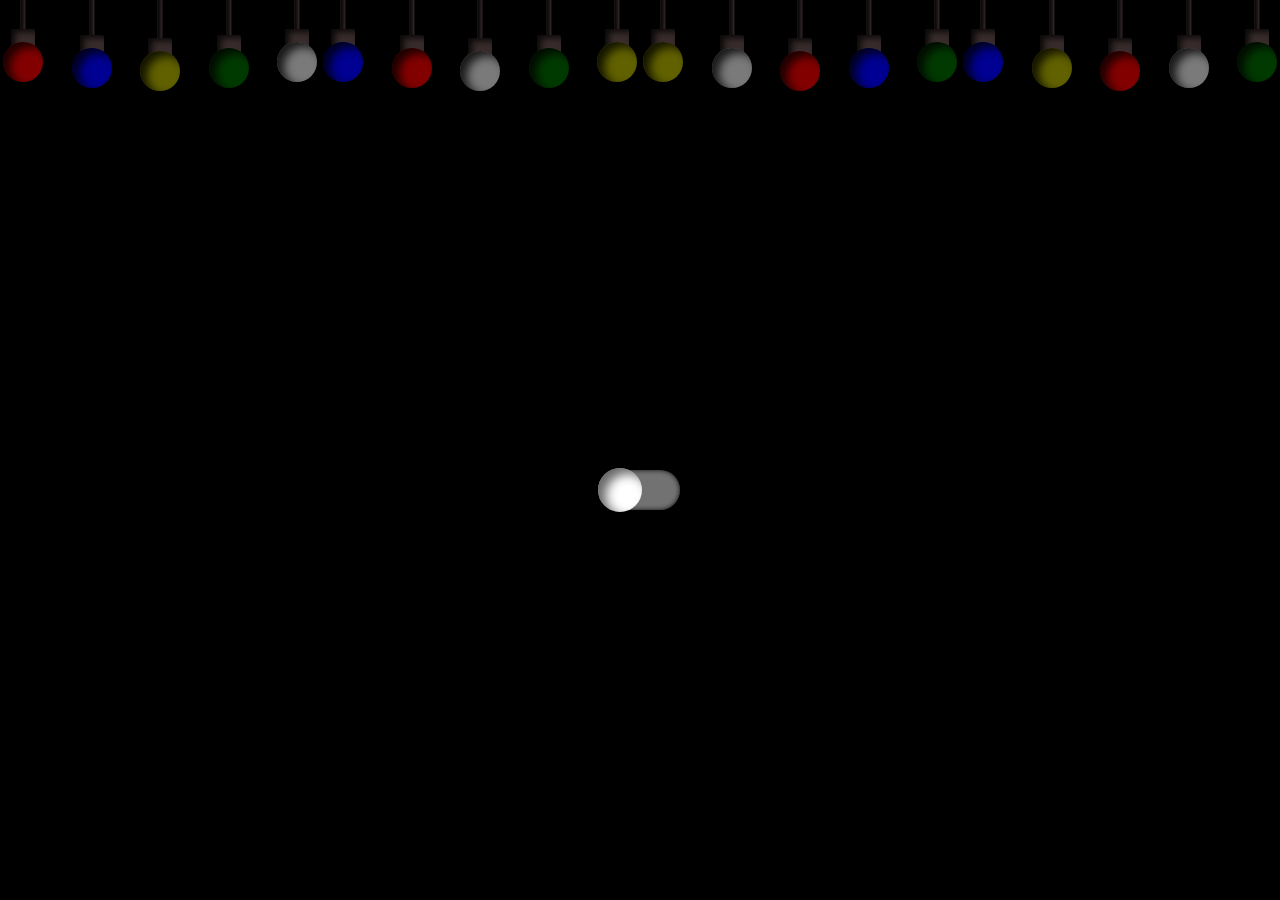
<file: index.html>
<!DOCTYPE html>
<html lang="en">
<head>
  <meta charset="UTF-8">
  <meta http-equiv="X-UA-Compatible" content="IE=edge">
  <meta name="viewport" content="width=device-width, initial-scale=1.0">
  <title>Christmas Lights</title>

  <link rel="stylesheet" href="Christmas-Lights/styles/style.css">
  <link rel="stylesheet" href="Christmas-Lights/styles/lights.css">
  <link rel="stylesheet" href="Christmas-Lights/styles/flashersAnimators.css">
  <link rel="stylesheet" href="Christmas-Lights/styles/lamps.css ">
  <link rel="stylesheet" href="Christmas-Lights/styles/inputCheckbox.css ">

</head>
<body>
  
  <!-- lights -->
  <div id="topBar">
    
    <div class="lightsCollection">
      <div class="lamp container1">
        <div class="light red delay animationOFF"></div>
        <div class="lampsocket"></div>
      </div>
      <div class="lamp container2">
        <div class="light blue animationOFF"></div>
        <div class="lampsocket"></div>
      </div>
      <div class="lamp container3">
        <div class="light yellow delay animationOFF"></div>
        <div class="lampsocket"></div>
      </div>
      <div class="lamp container2">
        <div class="light green animationOFF"></div>
        <div class="lampsocket"></div>
      </div>
      <div class="lamp container1">
        <div class="light white delay animationOFF"></div>
        <div class="lampsocket"></div>
      </div>
     
    </div>

    <div class="lightsCollection">
      <div class="lamp container1">
        <div class="light blue animationOFF"></div>
        <div class="lampsocket"></div>
      </div>
      <div class="lamp container2">
        <div class="light red animationOFF delay"></div>
        <div class="lampsocket"></div>
      </div>
      <div class="lamp container3">
        <div class="light white animationOFF"></div>
        <div class="lampsocket"></div>
      </div>
      <div class="lamp container2">
        <div class="light green animationOFF delay"></div>
        <div class="lampsocket"></div>
      </div>
      <div class="lamp container1">
        <div class="light yellow animationOFF"></div>
        <div class="lampsocket"></div>
      </div>
     
    </div>

    <div class="lightsCollection">
      <div class="lamp container1">
        <div class="light yellow delay animationOFF"></div>
        <div class="lampsocket"></div>
      </div>
      <div class="lamp container2">
        <div class="light white animationOFF"></div>
        <div class="lampsocket"></div>
      </div>
      <div class="lamp container3">
        <div class="light red delay animationOFF"></div>
        <div class="lampsocket"></div>
      </div>
      <div class="lamp container2">
        <div class="light blue animationOFF"></div>
        <div class="lampsocket"></div>
      </div>
      <div class="lamp container1">
        <div class="light green delay animationOFF"></div>
        <div class="lampsocket"></div>
      </div>
     
    </div>

    <div class="lightsCollection">
      <div class="lamp container1">
        <div class="light blue animationOFF"></div>
        <div class="lampsocket"></div>
      </div>
      <div class="lamp container2">
        <div class="light yellow animationOFF delay"></div>
        <div class="lampsocket"></div>
      </div>
      <div class="lamp container3">
        <div class="light red animationOFF"></div>
        <div class="lampsocket"></div>
      </div>
      <div class="lamp container2">
        <div class="light white animationOFF delay"></div>
        <div class="lampsocket"></div>
      </div>
      <div class="lamp container1">
        <div class="light green animationOFF"></div>
        <div class="lampsocket"></div>
      </div>
     
    </div>
  </div>
  
  <div id="checkON_OFF">
      <input placeholder="On/Off" type="checkbox" name="On_Off" id="On_Off">
  </div>
  
  <script src="Christmas-Lights/scripts/script.js"></script>
</body>
</html>
</file>
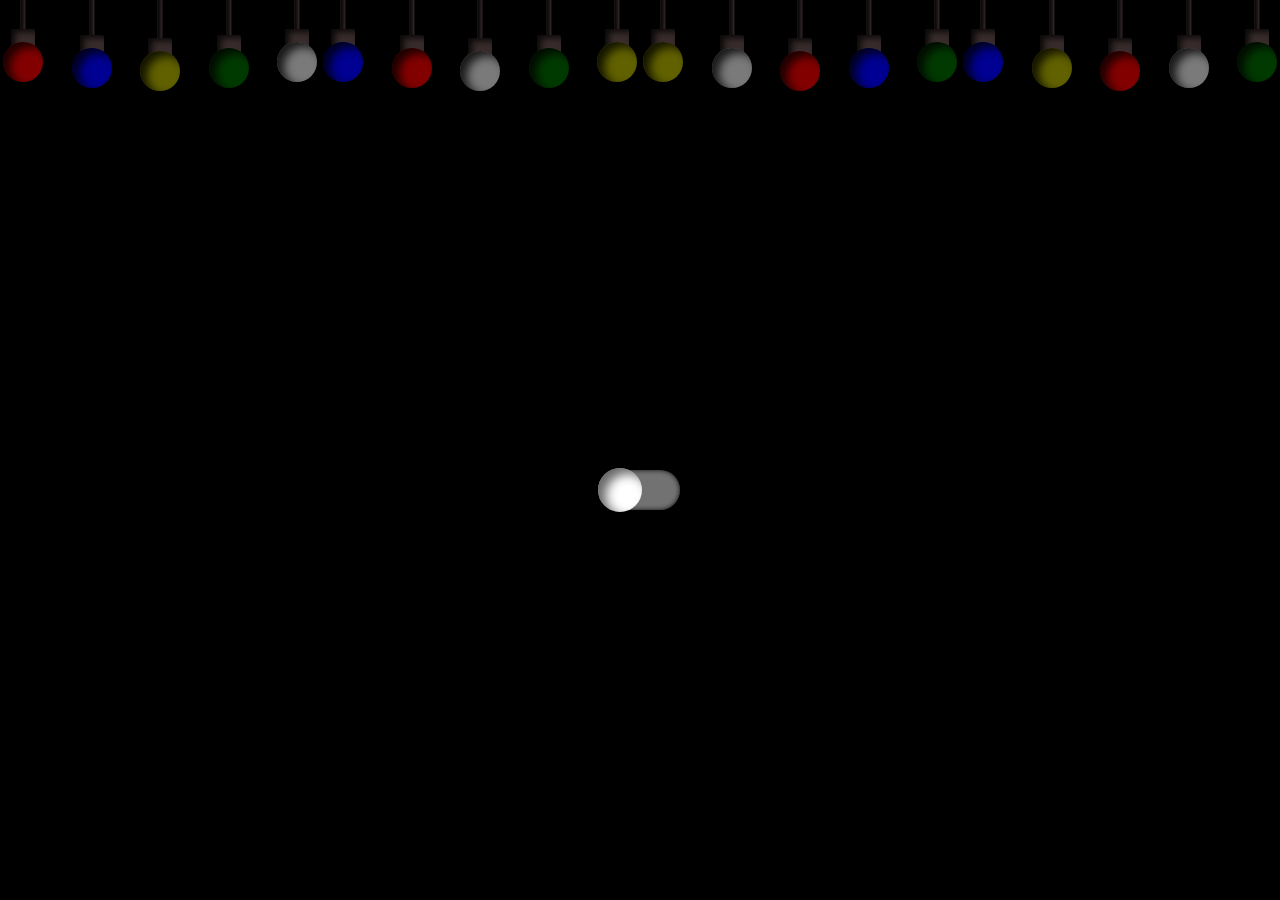
<file: Christmas-Lights/index.html>
<!DOCTYPE html>
<html lang="en">
<head>
  <meta charset="UTF-8">
  <meta http-equiv="X-UA-Compatible" content="IE=edge">
  <meta name="viewport" content="width=device-width, initial-scale=1.0">
  <title>Christmas Lights</title>

  <link rel="stylesheet" href="styles/style.css">
  <link rel="stylesheet" href="styles/lights.css">
  <link rel="stylesheet" href="styles/flashersAnimators.css">
  <link rel="stylesheet" href="styles/lamps.css ">
  <link rel="stylesheet" href="styles/inputCheckbox.css ">

</head>
<body>
  
  <!-- lights -->
  <div id="topBar">
    
    <div class="lightsCollection">
      <div class="lamp container1">
        <div class="light red delay animationOFF"></div>
        <div class="lampsocket"></div>
      </div>
      <div class="lamp container2">
        <div class="light blue animationOFF"></div>
        <div class="lampsocket"></div>
      </div>
      <div class="lamp container3">
        <div class="light yellow delay animationOFF"></div>
        <div class="lampsocket"></div>
      </div>
      <div class="lamp container2">
        <div class="light green animationOFF"></div>
        <div class="lampsocket"></div>
      </div>
      <div class="lamp container1">
        <div class="light white delay animationOFF"></div>
        <div class="lampsocket"></div>
      </div>
     
    </div>

    <div class="lightsCollection">
      <div class="lamp container1">
        <div class="light blue animationOFF"></div>
        <div class="lampsocket"></div>
      </div>
      <div class="lamp container2">
        <div class="light red animationOFF delay"></div>
        <div class="lampsocket"></div>
      </div>
      <div class="lamp container3">
        <div class="light white animationOFF"></div>
        <div class="lampsocket"></div>
      </div>
      <div class="lamp container2">
        <div class="light green animationOFF delay"></div>
        <div class="lampsocket"></div>
      </div>
      <div class="lamp container1">
        <div class="light yellow animationOFF"></div>
        <div class="lampsocket"></div>
      </div>
     
    </div>

    <div class="lightsCollection">
      <div class="lamp container1">
        <div class="light yellow delay animationOFF"></div>
        <div class="lampsocket"></div>
      </div>
      <div class="lamp container2">
        <div class="light white animationOFF"></div>
        <div class="lampsocket"></div>
      </div>
      <div class="lamp container3">
        <div class="light red delay animationOFF"></div>
        <div class="lampsocket"></div>
      </div>
      <div class="lamp container2">
        <div class="light blue animationOFF"></div>
        <div class="lampsocket"></div>
      </div>
      <div class="lamp container1">
        <div class="light green delay animationOFF"></div>
        <div class="lampsocket"></div>
      </div>
     
    </div>

    <div class="lightsCollection">
      <div class="lamp container1">
        <div class="light blue animationOFF"></div>
        <div class="lampsocket"></div>
      </div>
      <div class="lamp container2">
        <div class="light yellow animationOFF delay"></div>
        <div class="lampsocket"></div>
      </div>
      <div class="lamp container3">
        <div class="light red animationOFF"></div>
        <div class="lampsocket"></div>
      </div>
      <div class="lamp container2">
        <div class="light white animationOFF delay"></div>
        <div class="lampsocket"></div>
      </div>
      <div class="lamp container1">
        <div class="light green animationOFF"></div>
        <div class="lampsocket"></div>
      </div>
     
    </div>
  </div>
  
  <div id="checkON_OFF">
      <input placeholder="On/Off" type="checkbox" name="On_Off" id="On_Off">
  </div>
  
  <script src="scripts/script.js"></script>
</body>
</html>
</file>
<file: Christmas-Lights/styles/style.css>
* {
  padding: 0;
  margin: 0;
  box-sizing: border-box;
}

body {
  background-color: #000000;
  transition: .5s;
}
</file>
<file: Christmas-Lights/styles/lights.css>
#topBar {
  display: flex;
}

.lightsCollection {
  display: flex;

  width: 100%;
  height: 40px;

  border-radius:0 0 100% 100%;
  padding: 0 3px;
  
  justify-content: space-between;
}

.light {
  width: 40px;
  height: 40px;

  border-radius: 50%;
  z-index: 1;

  box-shadow: inset 7px 5px 10px rgba(0, 0, 0, 0.8);
}

/* lamp colors */

.red{
  background-color: rgb(131, 0, 0);
  animation: flasherRed infinite 2s;
}

.blue {
  background-color: rgb(0, 0, 146);
  animation: flasherBlue infinite 2s;
}

.yellow {
  background-color: rgb(97, 97, 0);
  animation: flasherYellow infinite 2s;
}

.green {
  background-color: rgb(0, 58, 0);
  animation: flasherGreen infinite 2s;
}

.white {
  background-color: rgb(122, 122, 122);
  animation: flasherWhite infinite 2s;
}
.black {
  background-color: rgb(29, 8, 20);
}

/* lamps animations */

.delay {animation-delay: 1s;}

.animationOFF {
  animation: none;
}
</file>
<file: Christmas-Lights/styles/flashersAnimators.css>
@keyframes flasherYellow {
  50% {
    filter: drop-shadow(0px 0px 10px rgb(255, 255, 100));
    background-color: yellow;
    box-shadow: inset 0px 5px 5px rgba(0, 0, 0, 0.3);
  }
}

@keyframes flasherBlue {
  50% {
    filter: drop-shadow(0px 0px 10px rgb(100, 100, 255));
    background-color: blue;
    box-shadow: inset 0px 5px 5px rgba(0, 0, 0, 0.3);
  }
}

@keyframes flasherGreen {
  50% {
    filter: drop-shadow(0px 0px 10px green);
    background-color: green;
    box-shadow: inset 0px 5px 5px rgba(0, 0, 0, 0.3);
  }
}

@keyframes flasherRed {
  50% {
    filter: drop-shadow(0px 0px 10px rgb(252, 55, 55));
    background-color: red;
    box-shadow: inset 0px 5px 5px rgba(0, 0, 0, 0.3);
  }
}

@keyframes flasherWhite {
  50% {
    filter: drop-shadow(0px 0px 10px white);
    background-color: white;
    box-shadow: inset 0px 5px 5px rgba(0, 0, 0, 0.3);
  }
}
</file>
<file: Christmas-Lights/styles/lamps.css>
.lamp {
  display: flex;
  align-items: center;
  height: 70px;
  align-items: flex-end;
}
.lampsocket {
  position: absolute;
  display: flex;
  background-color: rgb(56, 43, 43);

  width: 40px;
  height: 40px;
  border-radius: 5px;
  
  transform: scale(.6)
  translateY(-35px);

  box-shadow: inset 7px 5px 10px rgba(0, 0, 0, 0.8);
}

.lampsocket:after {
  content: '';
  position: absolute;

  width: 8px;
  height: 70px;
  
  background-color: rgb(56, 43, 43);
  box-shadow: inset 5px 5px 5px rgba(0, 0, 0, 0.8);

  transform: translate(16px, -70px);
}

.container1 { transform: translateY(12px); }
.container2 { transform: translateY(18px); }
.container3 { transform: translateY(21px); }
</file>
<file: Christmas-Lights/styles/inputCheckbox.css>
#checkON_OFF {
  position: absolute;
  display: flex;

  top: 50%;
  right: 50%;
  transform: translate(50%, 50%);
}

input[type="checkbox"] {
  position: relative;
  
  width: 80px;
  height: 40px;

  -webkit-appearance: none;

  background: #727272;
  outline: none;

  border-radius: 20px;
  box-shadow: inset 0 0 5px rgba(0, 0, 0, .9);
  transition: .5s;

  cursor: pointer;
}
input:checked[type="checkbox"] {
  background: #4fffad;
}
input[type="checkbox"]:before {
  content: ''; 
  position: absolute;
  
  width: 40px;
  height: 40px;
  
  box-shadow:0px 2px 5px;
  border-radius: 20px;
  transform: scale(1.1);

  
  top: 0;
  left: 0;
  
  background: #fff;
  transition: .5s;

  box-shadow: inset 7px 5px 10px rgba(0, 0, 0, 0.6);
}
input:checked[type="checkbox"]:before {
  left: 40px;
  box-shadow: inset -2px -5px 10px rgba(0, 0, 0, 0.6);
}
</file>
